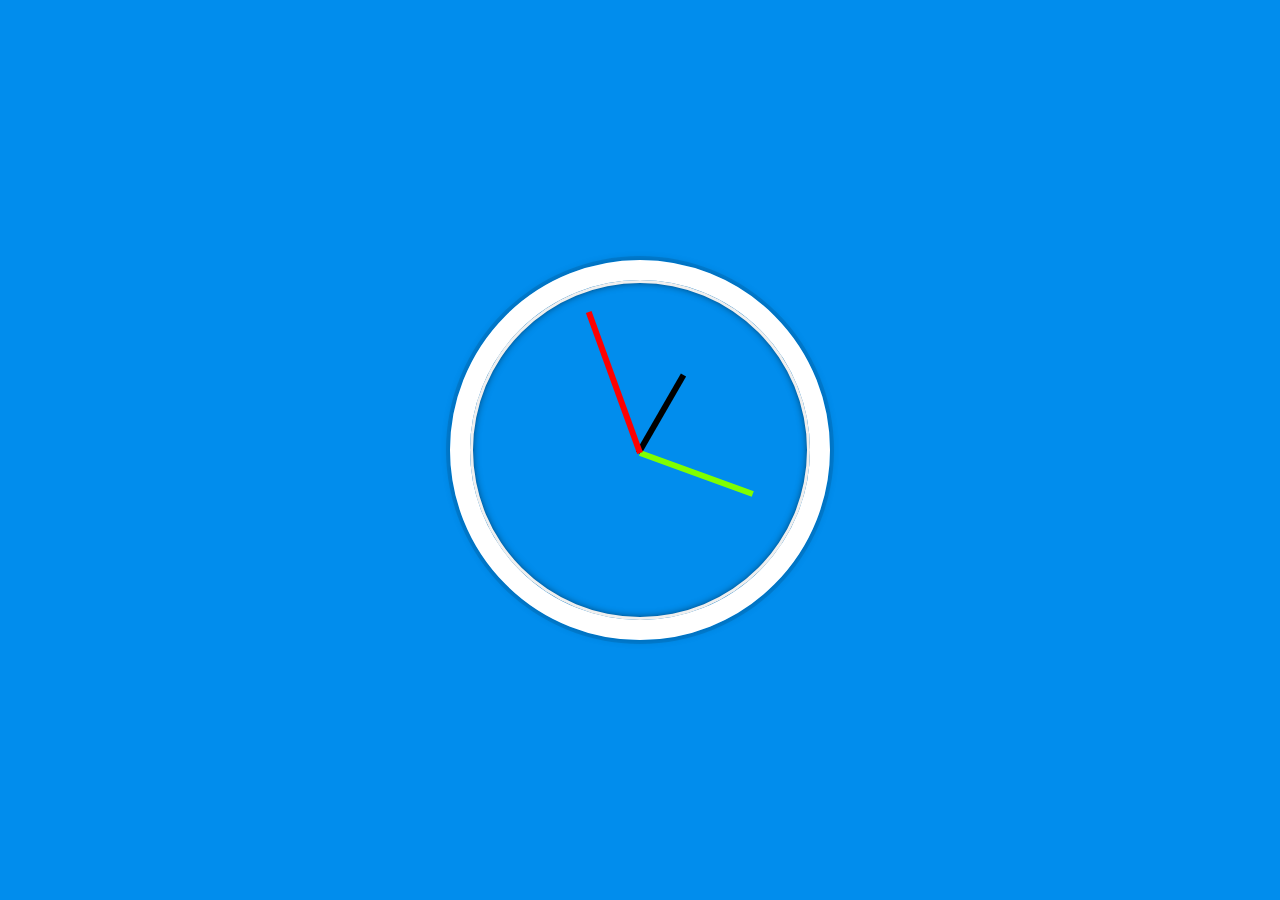
<file: 02 - JS and CSS Clock/index-START.html>
<!DOCTYPE html>
<html lang="en">
<head>
  <meta charset="UTF-8">
  <title>JS + CSS Clock</title>
</head>
<body>


    <div class="clock">
      <div class="clock-face">
        <div class="hand hour-hand"></div>
        <div class="hand min-hand"></div>
        <div class="hand second-hand"></div>
      </div>
    </div>


  <style>
    html {
      background: #018DED url(https://unsplash.it/1500/1000?image=881&blur=5);
      background-size: cover;
      font-family: 'helvetica neue';
      text-align: center;
      font-size: 10px;
    }

    body {
      margin: 0;
      font-size: 2rem;
      display: flex;
      flex: 1;
      min-height: 100vh;
      align-items: center;
    }

    .clock {
      width: 30rem;
      height: 30rem;
      border: 20px solid white;
      border-radius: 50%;
      margin: 50px auto;
      position: relative;
      padding: 2rem;
      box-shadow:
        0 0 0 4px rgba(0,0,0,0.1),
        inset 0 0 0 3px #EFEFEF,
        inset 0 0 10px black,
        0 0 10px rgba(0,0,0,0.2);
    }

    .clock-face {
      position: relative;
      width: 100%;
      height: 100%;
      transform: translateY(-px); /* account for the height of the clock hands */
    }

    .hand {
      width: 50%;
      height: 6px;
      background: black;
      position: absolute;
      top: 50%;
      transform-origin: 100%;
      transform: rotateZ(90deg);

      /* border-top:1px solid black;
      border-bottom:1px solid black;
      border-right:10px solid black; */
    }

    .second-hand {
      background-color: red;
      transform: rotateZ(70deg);
    }

    .min-hand {
      width: 40%;
      background-color: chartreuse;
      transform-origin: 125%;
      transform: rotateZ(200deg) translateX(25%);
    }

    .hour-hand {
      width: 30%;
      background-color: black;
      transform-origin: 165%;
      transform: rotateZ(120deg) translateX(65%);
    }

  </style>

  <script>
    const secondHand = document.querySelector('.second-hand');
    const minuteHand = document.querySelector('.min-hand');
    const hourHand = document.querySelector('.hour-hand');

    function Clock() {
      let now = new Date();
      let second = now.getSeconds();
      let minute = now.getMinutes();
      let hour = now.getHours();

      let secondDeg = ((360/60) * second) + 90;
      let minuteDeg = ((360/60) * minute) + 90;
      let hourDeg = ((360/12) * hour) + 90;

      console.log(minuteDeg);

      secondHand.style.transform = `rotateZ(${secondDeg}deg)`;
      minuteHand.style.transform = `rotateZ(${minuteDeg}deg) translateX(25%)`;
      hourHand.style.transform = `rotateZ(${hourDeg}deg) translateX(65%)`;
    }

    setInterval(Clock,1000);

  </script>
</body>
</html>
</file>
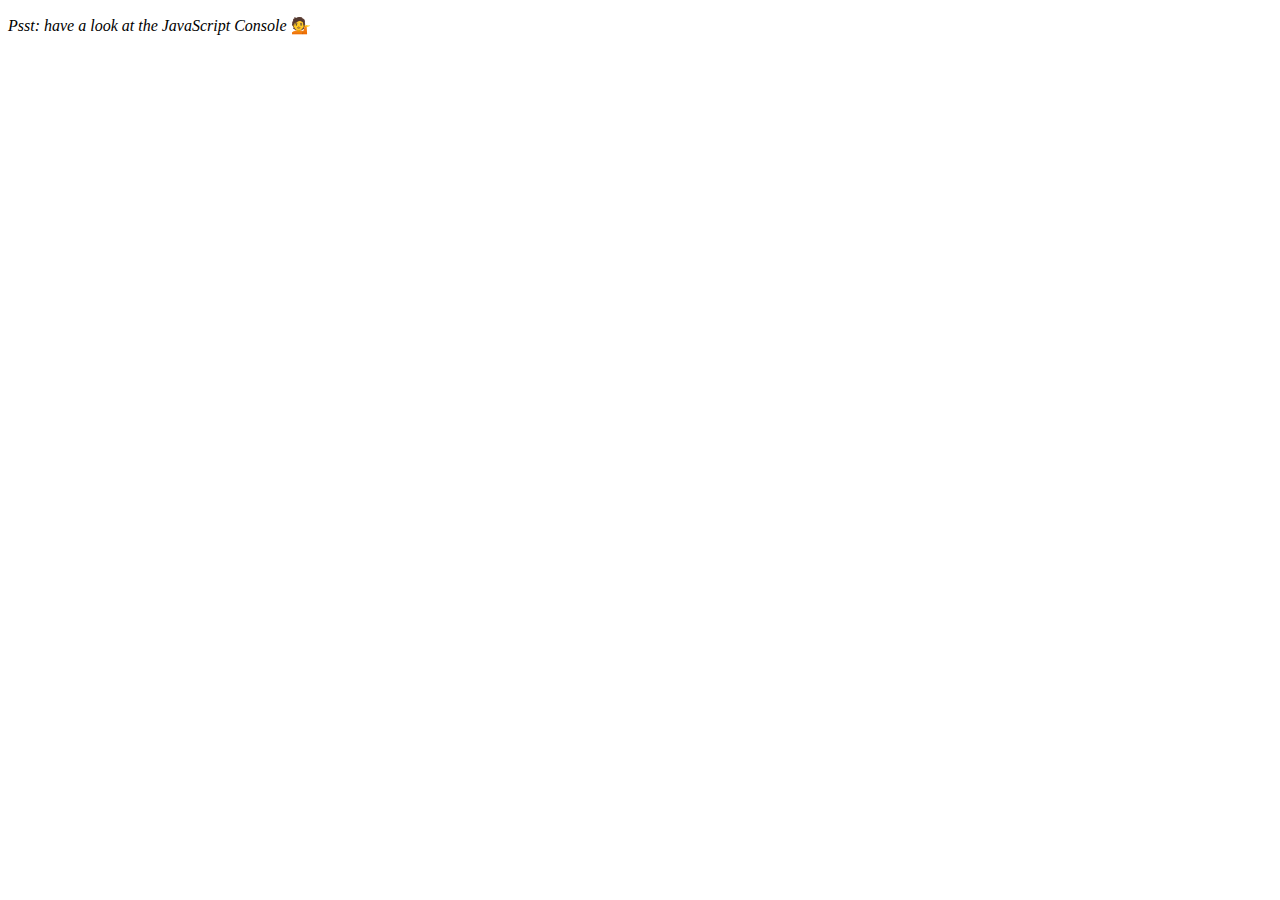
<file: 04 - Array Cardio Day 1/index-START.html>
<!DOCTYPE html>
<html lang="en">
<head>
  <meta charset="UTF-8">
  <title>Array Cardio 💪</title>
</head>
<body>
  <p><em>Psst: have a look at the JavaScript Console</em> 💁</p>
  <script>
    // Get your shorts on - this is an array workout!
    // ## Array Cardio Day 1

    // Some data we can work with

    const inventors = [
      { first: 'Albert', last: 'Einstein', year: 1879, passed: 1955 },
      { first: 'Isaac', last: 'Newton', year: 1643, passed: 1727 },
      { first: 'Galileo', last: 'Galilei', year: 1564, passed: 1642 },
      { first: 'Marie', last: 'Curie', year: 1867, passed: 1934 },
      { first: 'Johannes', last: 'Kepler', year: 1571, passed: 1630 },
      { first: 'Nicolaus', last: 'Copernicus', year: 1473, passed: 1543 },
      { first: 'Max', last: 'Planck', year: 1858, passed: 1947 },
      { first: 'Katherine', last: 'Blodgett', year: 1898, passed: 1979 },
      { first: 'Ada', last: 'Lovelace', year: 1815, passed: 1852 },
      { first: 'Sarah E.', last: 'Goode', year: 1855, passed: 1905 },
      { first: 'Lise', last: 'Meitner', year: 1878, passed: 1968 },
      { first: 'Hanna', last: 'Hammarström', year: 1829, passed: 1909 }
    ];

    const people = [
      'Bernhard, Sandra', 'Bethea, Erin', 'Becker, Carl', 'Bentsen, Lloyd', 'Beckett, Samuel', 'Blake, William', 'Berger, Ric', 'Beddoes, Mick', 'Beethoven, Ludwig',
      'Belloc, Hilaire', 'Begin, Menachem', 'Bellow, Saul', 'Benchley, Robert', 'Blair, Robert', 'Benenson, Peter', 'Benjamin, Walter', 'Berlin, Irving',
      'Benn, Tony', 'Benson, Leana', 'Bent, Silas', 'Berle, Milton', 'Berry, Halle', 'Biko, Steve', 'Beck, Glenn', 'Bergman, Ingmar', 'Black, Elk', 'Berio, Luciano',
      'Berne, Eric', 'Berra, Yogi', 'Berry, Wendell', 'Bevan, Aneurin', 'Ben-Gurion, David', 'Bevel, Ken', 'Biden, Joseph', 'Bennington, Chester', 'Bierce, Ambrose',
      'Billings, Josh', 'Birrell, Augustine', 'Blair, Tony', 'Beecher, Henry', 'Biondo, Frank'
    ];

    inventors.map(inventor => inventor.age = inventor.passed - inventor.year)
    
    // Array.prototype.filter()
    // 1. Filter the list of inventors for those who were born in the 1500's
    const fifteen = inventors.filter(inventor => inventor.year < 1600 && inventor.year >= 1500)
    console.table(fifteen);

    // Array.prototype.map()
    // 2. Give us an array of the inventors first and last names
    const fullName = inventors.map(inventor => `${inventor.first} ${inventor.last}`)
    console.table(fullName);

    // Array.prototype.sort()
    // 3. Sort the inventors by birthdate, oldest to youngest
    const sortByYoungest = inventors.sort((a,b) => a.year > b.year ? 1 : -1)
    console.table(sortByYoungest);

    // Array.prototype.reduce()
    // 4. How many years did all the inventors live all together?
    const totalLived = inventors.reduce(function(total,inventor) {
      total += inventor.passed - inventor.year;
      return total;
    },0);
    console.log(totalLived);

    // 5. Sort the inventors by years lived
    const sortByLived = inventors.sort((firstGuy,LastGuy) => {
      const firstGuyAge = firstGuy.passed - firstGuy.year;
      const lastGuyAge = LastGuy.passed - LastGuy.year;
      return firstGuyAge > lastGuyAge ? 1 : -1;
    })
    console.table(sortByLived);

    // 6. create a list of Boulevards in Paris that contain 'de' anywhere in the name
    // https://en.wikipedia.org/wiki/Category:Boulevards_in_Paris


    // 7. sort Exercise
    // Sort the people alphabetically by last name

    // 8. Reduce Exercise
    // Sum up the instances of each of these
    const data = ['car', 'car', 'truck', 'truck', 'bike', 'walk', 'car', 'van', 'bike', 'walk', 'car', 'van', 'car', 'truck' ];

  </script>
</body>
</html>
</file>
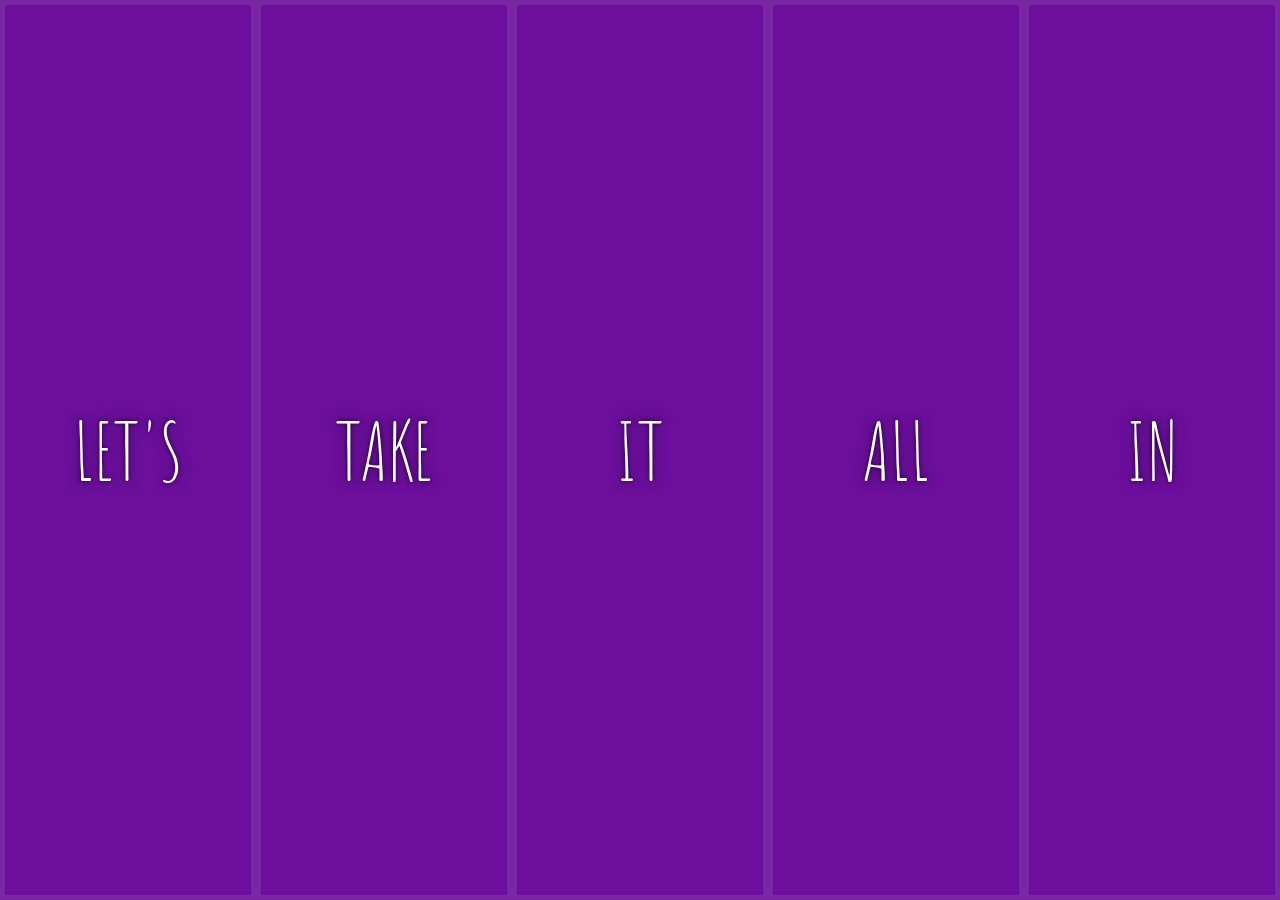
<file: 05 - Flex Panel Gallery/index-START.html>
<!DOCTYPE html>
<html lang="en">
  <head>
    <meta charset="UTF-8" />
    <title>Flex Panels 💪</title>
    <link
      href="https://fonts.googleapis.com/css?family=Amatic+SC"
      rel="stylesheet"
      type="text/css"
    />
  </head>
  <body>
    <style>
      html {
        box-sizing: border-box;
        background: #ffc600;
        font-family: "helvetica neue";
        font-size: 20px;
        font-weight: 200;
      }

      body {
        margin: 0;
      }

      *,
      *:before,
      *:after {
        box-sizing: inherit;
      }

      .panels {
        min-height: 100vh;
        overflow: hidden;
        display: flex;
      }

      .panel {
        background: #6b0f9c;
        box-shadow: inset 0 0 0 5px rgba(255, 255, 255, 0.1);
        color: white;
        text-align: center;
        align-items: center;
        /* Safari transitionend event.propertyName === flex */
        /* Chrome + FF transitionend event.propertyName === flex-grow */
        transition: font-size 0.7s cubic-bezier(0.61, -0.19, 0.7, -0.11),
          flex 0.7s cubic-bezier(0.61, -0.19, 0.7, -0.11), background 0.2s;
        font-size: 20px;
        background-size: cover;
        background-position: center;
        display: flex;
        flex-direction: column;
        flex: 1;
      }

      .panel1 {
        background-image: url(https://source.unsplash.com/gYl-UtwNg_I/1500x1500);
      }
      .panel2 {
        background-image: url(https://source.unsplash.com/rFKUFzjPYiQ/1500x1500);
      }
      .panel3 {
        background-image: url(https://images.unsplash.com/photo-1465188162913-8fb5709d6d57?ixlib=rb-0.3.5&q=80&fm=jpg&crop=faces&cs=tinysrgb&w=1500&h=1500&fit=crop&s=967e8a713a4e395260793fc8c802901d);
      }
      .panel4 {
        background-image: url(https://source.unsplash.com/ITjiVXcwVng/1500x1500);
      }
      .panel5 {
        background-image: url(https://source.unsplash.com/3MNzGlQM7qs/1500x1500);
      }

      /* Flex Children */
      .panel > * {
        margin: 0;
        width: 100%;
        transition: transform 0.5s;
        display: flex;
        justify-content: center;
        align-items: center;
        flex: 1;
      }

      .panel p {
        text-transform: uppercase;
        font-family: "Amatic SC", cursive;
        text-shadow: 0 0 4px rgba(0, 0, 0, 0.72), 0 0 14px rgba(0, 0, 0, 0.45);
        font-size: 2em;
      }

      .panel p:nth-child(2) {
        font-size: 4em;
      }

      .panel.open {
        font-size: 40px;
        flex: 5;
      }

      .panel p:first-child {
        transform: translateY(-100%);
      }

      .panel p:last-child {
        transform: translateY(100%);
      }

      .panel.open-active p:first-child {
        transform: translateY(0);
      }

      .panel.open-active p:last-child {
        transform: translateY(0);
      }
    </style>

    <div class="panels">
      <div class="panel panel1">
        <p>Hey</p>
        <p>Let's</p>
        <p>Dance</p>
      </div>
      <div class="panel panel2">
        <p>Give</p>
        <p>Take</p>
        <p>Receive</p>
      </div>
      <div class="panel panel3">
        <p>Experience</p>
        <p>It</p>
        <p>Today</p>
      </div>
      <div class="panel panel4">
        <p>Give</p>
        <p>All</p>
        <p>You can</p>
      </div>
      <div class="panel panel5">
        <p>Life</p>
        <p>In</p>
        <p>Motion</p>
      </div>
    </div>

    <script>
      const panels = document.querySelectorAll(".panel");

      function toggleOpen() {
        this.classList.toggle("open");
      }

      function toggleOpenActive(e) {
        if (e.propertyName.includes("flex"))
          this.classList.toggle("open-active");
      }

      panels.forEach((panel) => panel.addEventListener("click", toggleOpen));
      panels.forEach((panel) =>
        panel.addEventListener("transitionend", toggleOpenActive)
      );
    </script>
  </body>
</html>
</file>
